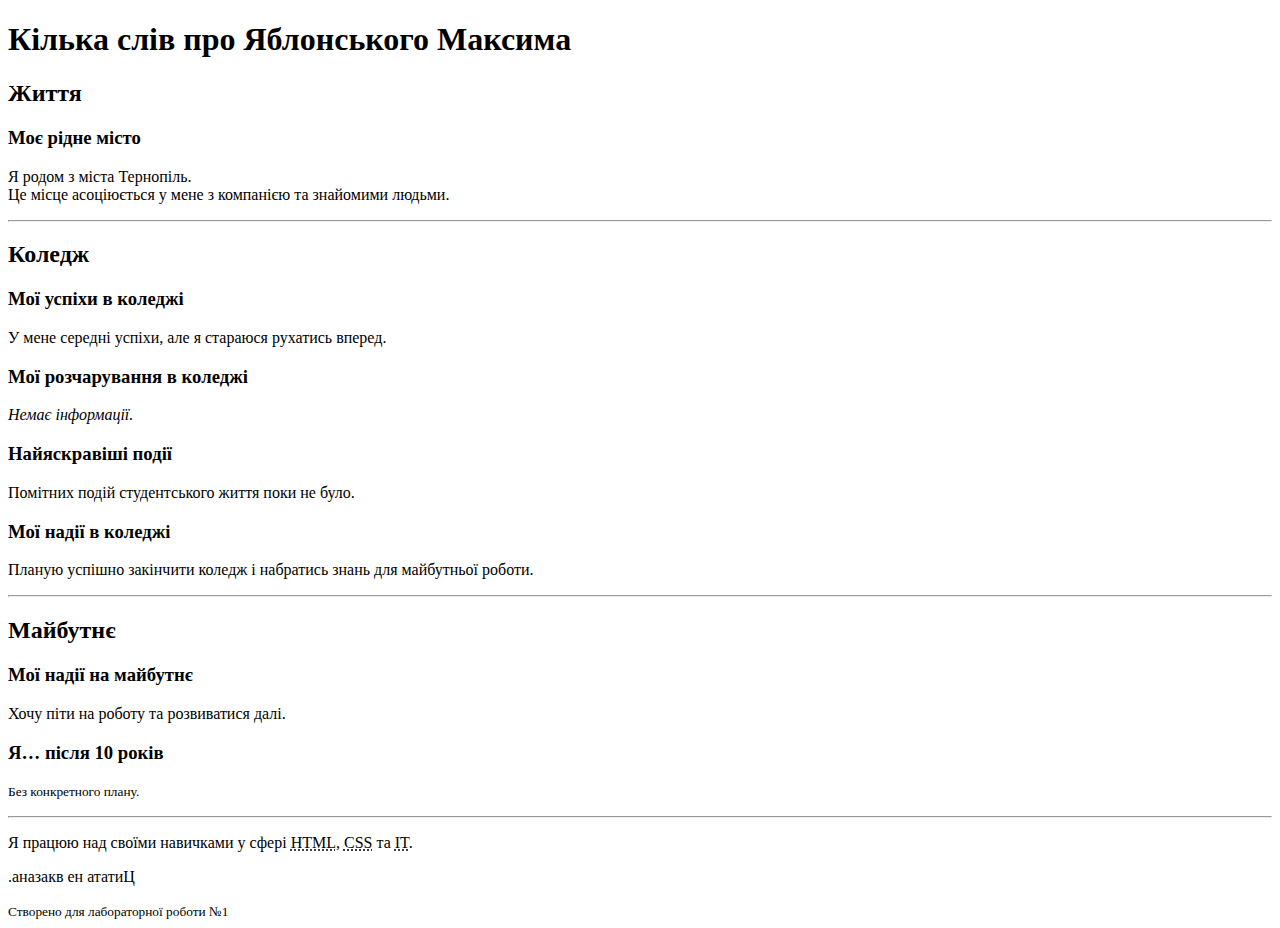
<file: lab_01/index.html>
<!DOCTYPE html>
<html lang="uk">
<head>
    <meta charset="UTF-8">
    <meta name="viewport" content="width=device-width, initial-scale=1.0">
    <title>Яблонський Максим – Стартова</title>
</head>
<body>

<h1>Кілька слів про Яблонського Максима</h1>

<h2>Життя</h2>

<h3>Моє рідне місто</h3>
<p title="Місце, де я живу">Я родом з міста Тернопіль. <br> Це місце асоціюється у мене з компанією та знайомими людьми.</p>

<hr>

<h2>Коледж</h2>

<h3>Мої успіхи в коледжі</h3>
<p title="Мій рівень">У мене середні успіхи, але я стараюся рухатись вперед.</p>

<h3>Мої розчарування в коледжі</h3>
<p><em>Немає інформації.</em></p>

<h3>Найяскравіші події</h3>
<p>Помітних подій студентського життя поки не було.</p>

<h3>Мої надії в коледжі</h3>
<p>Планую успішно закінчити коледж і набратись знань для майбутньої роботи.</p>

<hr>

<h2>Майбутнє</h2>

<h3>Мої надії на майбутнє</h3>
<p>Хочу піти на роботу та розвиватися далі.</p>

<h3>Я… після 10 років</h3>
<p><small>Без конкретного плану.</small></p>

<hr>

<p>
    Я працюю над своїми навичками у сфері 
    <abbr title="HyperText Markup Language">HTML</abbr>,
    <abbr title="Cascading Style Sheets">CSS</abbr> та 
    <abbr title="Information Technology">IT</abbr>.
</p>

<p><bdo dir="rtl">Цитата не вказана.</bdo></p>

<small>Створено для лабораторної роботи №1</small>

</body>
</html>
</file>
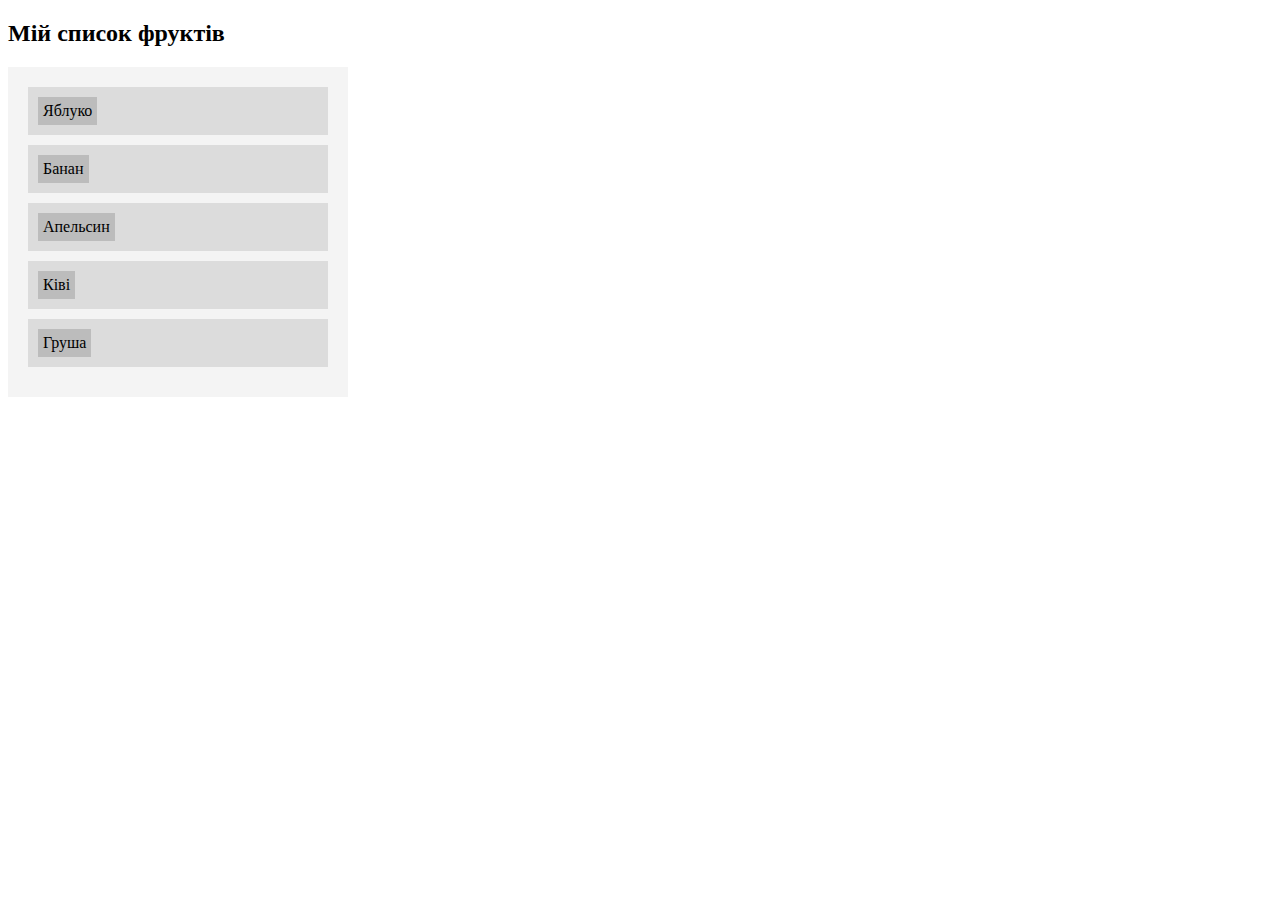
<file: lab_02_task_1/index.html>
<!DOCTYPE html>
<html lang="uk">
<head>
    <meta charset="UTF-8">
    <meta name="viewport" content="width=device-width, initial-scale=1.0">
    <title>Список фруктів</title>

    <style>
        /* Світлий фон у всього списку */
        ul {
            background-color: #f4f4f4;
            padding: 20px;
            width: 300px;
            list-style-type: none;
        }

        /* Темніший фон у кожного елемента */
        li {
            background-color: #dcdcdc;
            margin-bottom: 10px;
            padding: 10px;
        }

        /* Найтемніший фон тільки під текстом */
        li span {
            background-color: #bcbcbc;
            display: inline-block;
            padding: 5px;
        }
    </style>

</head>
<body>

<h2>Мій список фруктів</h2>

<ul>
    <li><span>Яблуко</span></li>
    <li><span>Банан</span></li>
    <li><span>Апельсин</span></li>
    <li><span>Ківі</span></li>
    <li><span>Груша</span></li>
</ul>

</body>
</html>
</file>
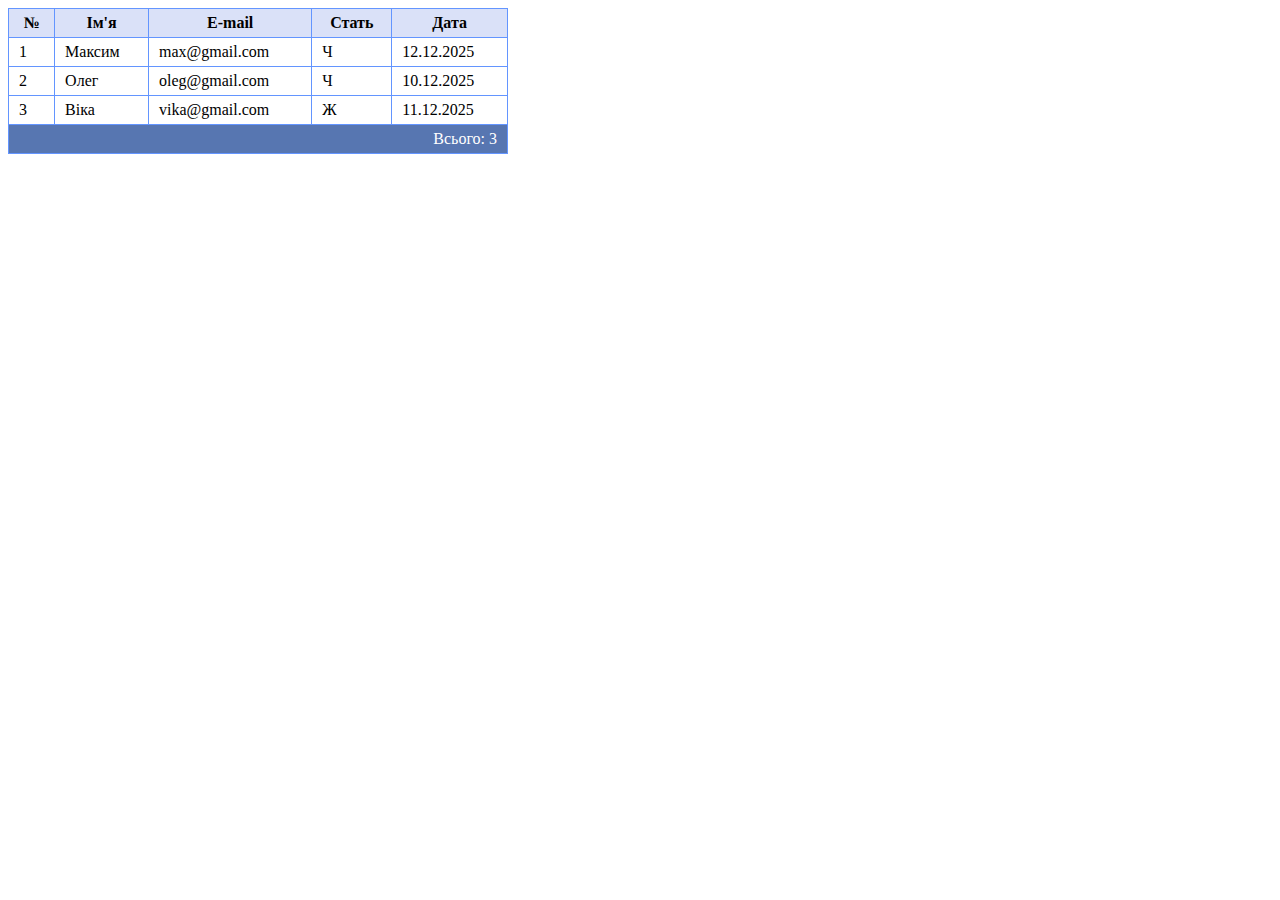
<file: lab_03/index.html>
<!DOCTYPE html>
<html lang="uk">
<head>
    <meta charset="UTF-8">
    <meta name="viewport" content="width=device-width, initial-scale=1.0">
    <title>Таблиця</title>
    <link rel="stylesheet" href="style.css">
</head>
<body>

<table class="table">
    <thead>
        <tr>
            <th>№</th>
            <th>Ім'я</th>
            <th>E-mail</th>
            <th>Стать</th>
            <th>Дата</th>
        </tr>
    </thead>

    <tbody>
        <tr>
            <td>1</td>
            <td>Максим</td>
            <td>max@gmail.com</td>
            <td>Ч</td>
            <td>12.12.2025</td>
        </tr>

        <tr>
            <td>2</td>
            <td>Олег</td>
            <td>oleg@gmail.com</td>
            <td>Ч</td>
            <td>10.12.2025</td>
        </tr>

        <tr>
            <td>3</td>
            <td>Віка</td>
            <td>vika@gmail.com</td>
            <td>Ж</td>
            <td>11.12.2025</td>
        </tr>
    </tbody>

    <tfoot>
        <tr>
            <td colspan="5">Всього: 3</td>
        </tr>
    </tfoot>
</table>

</body>
</html>
</file>
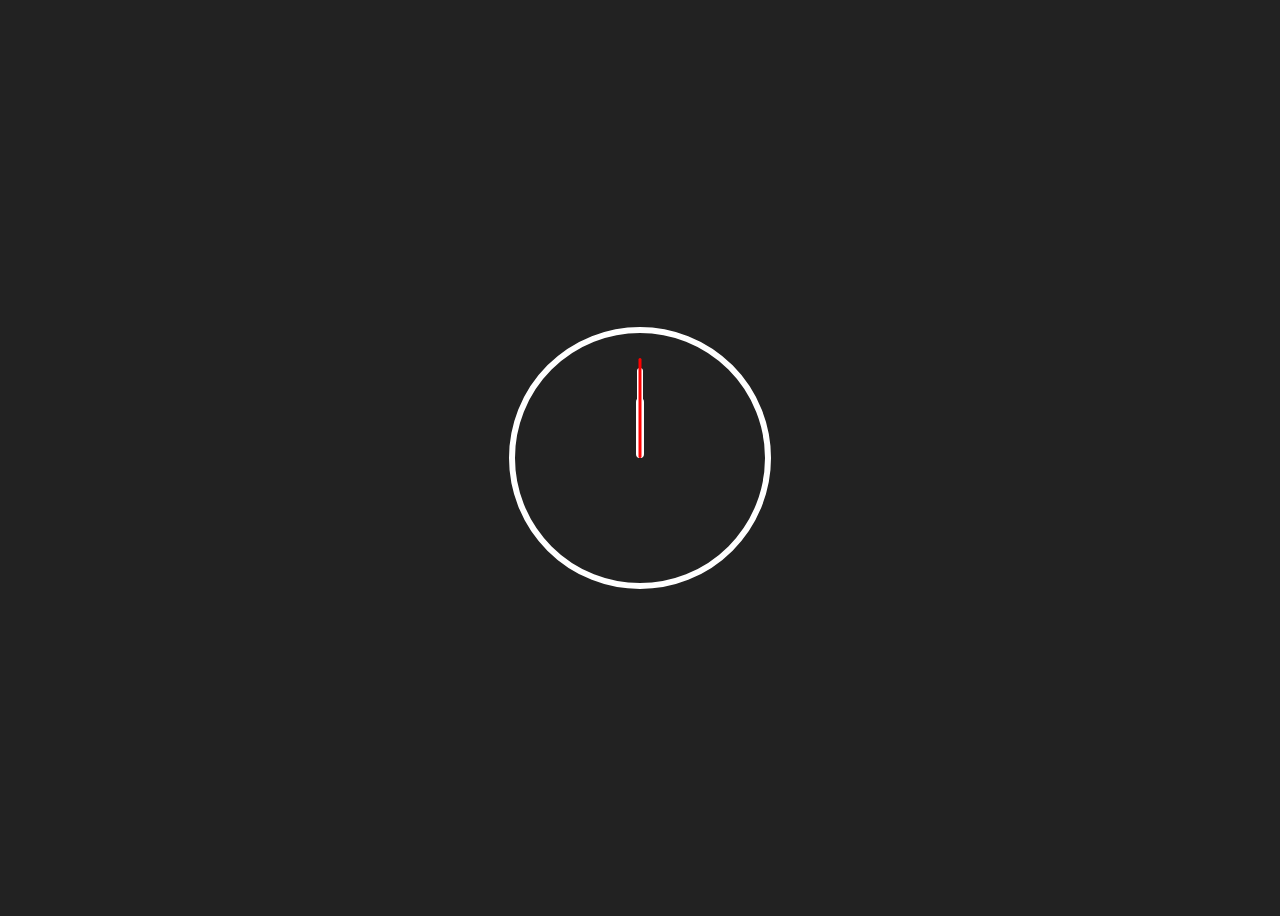
<file: lab_06/index.html>
<!DOCTYPE html>
<html lang="uk">
<head>
    <meta charset="UTF-8">
    <meta name="viewport" content="width=device-width, initial-scale=1.0">
    <title>Lab 06 — Clock</title>
    <link rel="stylesheet" href="style.css">
</head>
<body>

<div class="clock">
    <div class="hand hour"></div>
    <div class="hand minute"></div>
    <div class="hand second"></div>
</div>

</body>
</html>
</file>
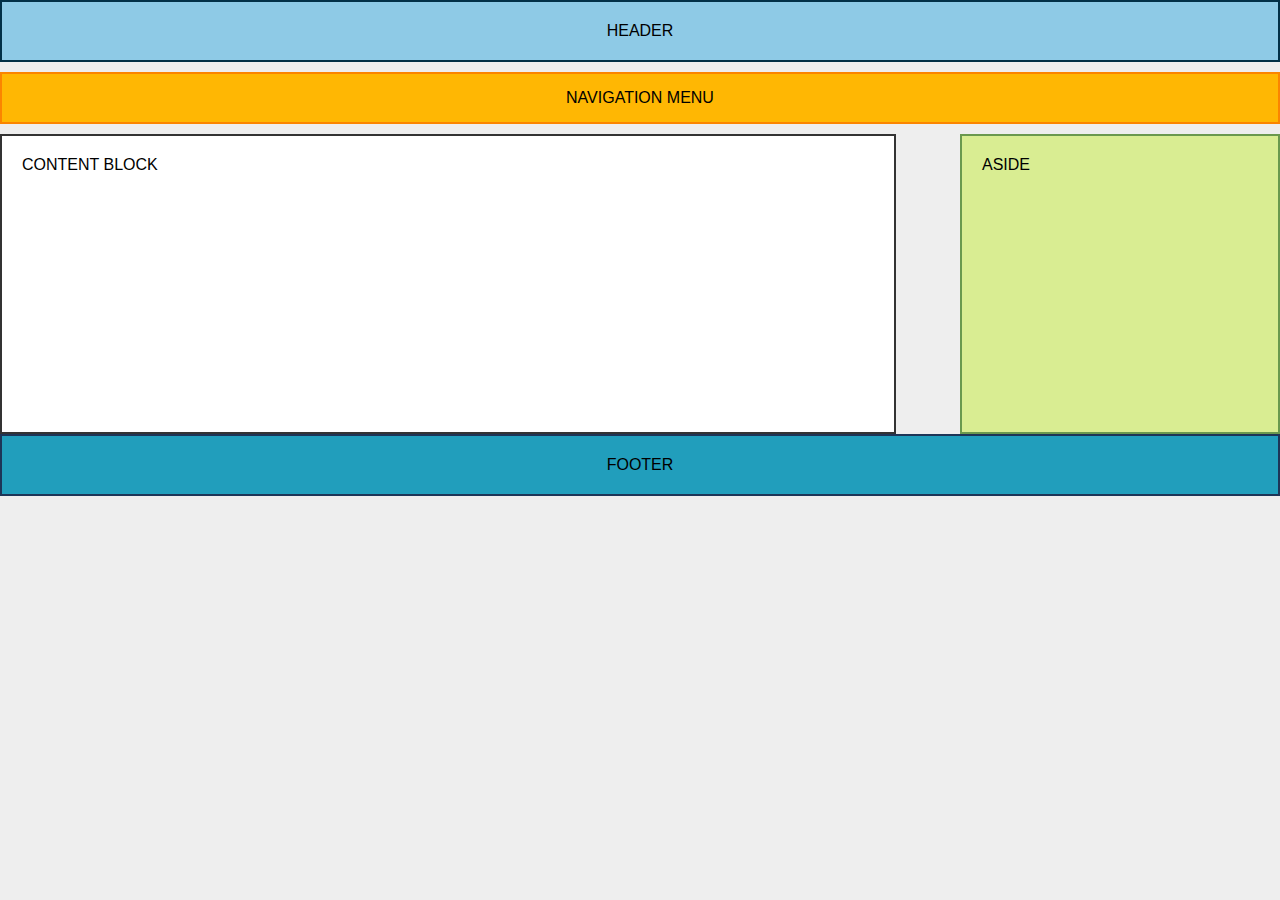
<file: lab_07_task_20/index.html>
<!DOCTYPE html>
<html lang="uk">
<head>
    <meta charset="UTF-8">
    <meta name="viewport" content="width=device-width, initial-scale=1.0">
    <title>Lab 07 – Варіант 20</title>
    <link rel="stylesheet" href="style.css">
</head>
<body>

    <div class="header">HEADER</div>

    <div class="nav">NAVIGATION MENU</div>

    <div class="content">CONTENT BLOCK</div>

    <div class="aside">ASIDE</div>

    <div class="footer">FOOTER</div>

</body>
</html>
</file>
<file: lab_03/style.css>
.table {
    border-collapse: collapse; /* забрати проміжки */
    width: 500px;
}

.table td,
.table th {
    border: 1px solid #6395ff;
    padding: 5px 10px;
}

/* фон заголовка */
.table thead {
    background-color: #dae1f8;
}

/* фон футера */
.table tfoot {
    background-color: #5776b1;
    color: #fff;
    text-align: right;
}
</file>
<file: lab_06/style.css>
body {
    background: #222;
    height: 100vh;
    display: flex;
    justify-content: center;
    align-items: center;
}

.clock {
    width: 250px;
    height: 250px;
    border: 6px solid #fff;
    border-radius: 50%;
    position: relative;
}

.hand {
    position: absolute;
    left: 50%;
    transform-origin: bottom;
    transform: translateX(-50%);
    background: white;
    border-radius: 5px;
}

.hour {
    width: 8px;
    height: 60px;
    top: 65px;
    animation: rotateHour 10s linear infinite;
}

.minute {
    width: 6px;
    height: 90px;
    top: 35px;
    animation: rotateMinute 10s linear infinite;
}

.second {
    width: 3px;
    height: 100px;
    background: red;
    top: 25px;
    animation: rotateSecond 2s linear infinite;
}

@keyframes rotateHour {
    from { transform: translateX(-50%) rotate(0deg); }
    to   { transform: translateX(-50%) rotate(360deg); }
}

@keyframes rotateMinute {
    from { transform: translateX(-50%) rotate(0deg); }
    to   { transform: translateX(-50%) rotate(360deg); }
}

@keyframes rotateSecond {
    from { transform: translateX(-50%) rotate(0deg); }
    to   { transform: translateX(-50%) rotate(360deg); }
}
</file>
<file: lab_07_task_20/style.css>
body {
    font-family: Arial, sans-serif;
    background: #eee;
    margin: 0;
    padding: 0;
}

/* ---------------- HEADER ---------------- */
.header {
    background: #8ecae6;
    padding: 20px;
    text-align: center;
    border: 2px solid #023047;
    margin-bottom: 10px;
}

/* ---------------- NAV ---------------- */
.nav {
    background: #ffb703;
    padding: 15px;
    text-align: center;
    border: 2px solid #fb8500;
    margin-bottom: 10px;
}

/* ---------------- CONTENT ---------------- */
.content {
    width: 70%;
    background: #ffffff;
    padding: 20px;
    border: 2px solid #333;
    float: left;
    box-sizing: border-box;
    height: 300px;
}

/* ---------------- ASIDE ---------------- */
.aside {
    width: 25%;
    background: #d9ed92;
    padding: 20px;
    border: 2px solid #6a994e;
    float: right;
    box-sizing: border-box;
    height: 300px;
}

/* ---------------- FOOTER ---------------- */
.footer {
    clear: both;
    background: #219ebc;
    padding: 20px;
    text-align: center;
    border: 2px solid #1d3557;
    margin-top: 10px;
}
</file>
